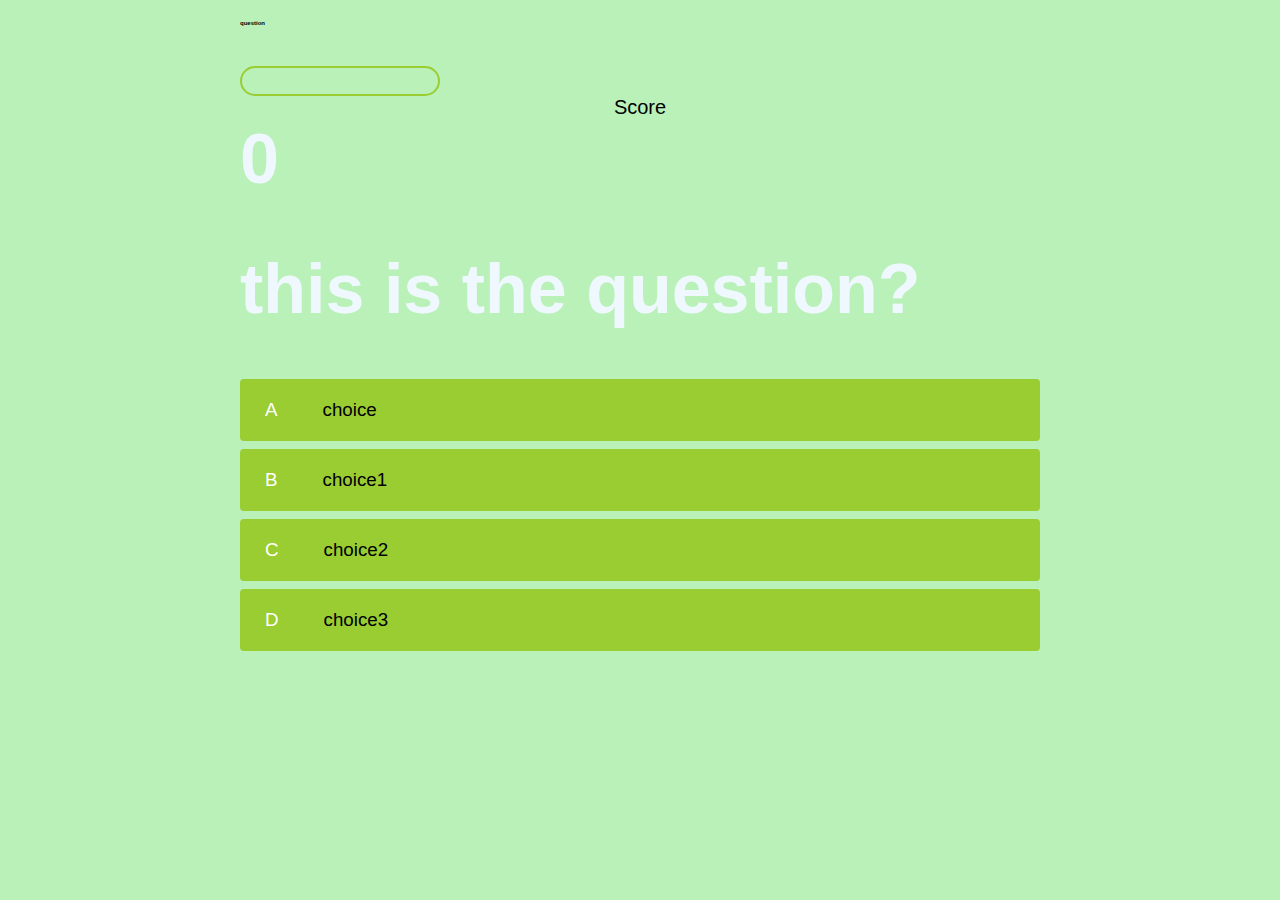
<file: game.html>
<!DOCTYPE html>
<html lang="en">
<head>
    <meta charset="UTF-8">
    <meta name="viewport" content="width=device-width, initial-scale=1.0">
    <title>quiz page</title>
    <link rel="stylesheet" type="text/css" href="./assets/css/style.css"/>
    <link rel="stylesheet" href="game.css"/>
</head>
<body>
    <div class="container">
        <div id="game" class="justify-center flex-column">
                <div id="Hud"> 
                <div class="Hud-item">
                    <h2 id="progressText" class="hudPrefix"> 
                        question
                    </h2>
                    <div id="progressBar">
                    <div id ="progressBarfull"></div>
                     </div>
                </div>
                <div class="hud-item">
                    <p class="hud-prefix">
                        Score
                    </p>
                    <h1 class="hud-main-tetx" id="score">
                        0
                    </h1>    
                </div>
            </div>
            <h1 id="questions">this is the question?</h1> 
            <div class="choice-container">
                <p class="choice-prefix">A</p>
                <p class="choice-text" data-number="1">choice</p>
            </div>
            <div class="choice-container">
                <p class="choice-prefix">B</p>
                <p class="choice-text" data-number="2">choice1</p>
            </div>
            <div class="choice-container">
                <p class="choice-prefix">C</p>
                <p class="choice-text" data-number="3">choice2</p>
            </div>
            <div class="choice-container">
                <p class="choice-prefix">D</p>
                <p class="choice-text" data-number="4">choice3</p>
            </div>
        </div>
    </div>
    <script src="game.js"></script>
</body>
</html>
</file>
<file: assets/css/style.css>
:root{
    background-color: rgb(185, 241, 185);

}
*{
    box-sizing: border-box;
    margin: 0;
    padding: 0;
    font-size: 62.5%;
    font-family: 'Gill Sans', 'Gill Sans MT', Calibri, 'Trebuchet MS', sans-serif;
}
h1{
    font-size: 7rem;
    color: aliceblue;
    margin-bottom: 5rem;

}
h2{
    font-size: 4;
    margin-bottom: 4rem;
}

.container{
    width: 100vw;
    height: 100vh;
    display: flex;
    justify-content: center;
    max-width: 80rem;
    margin:0 auto;
    padding: 2rem;
}
.flex-colomn{
    display: flex;
    flex-direction: column;
}

.flex-center{
    justify-content: center;
    align-items: center;

}
.justify-center{
    justify-content: center;
}

.text-center{
    text-align: center;
}

.hidden{
    display: none;
}

.btn{
    font-size: 4rem;
    padding: 2rem 0;
    width: 30rem;
    text-align: center;
    margin-bottom: 1rem;
    text-decoration: none;
    color:rgb(10, 10, 219);
    
}
.btn:hover{
    transition: transform 150ms;
    transform: scale(1.03);
}
#highscores-btn{
    color:rgb(231, 29, 164)
}
</file>
<file: game.css>
body {
    background-color: rgb(185, 241, 185);
}
.choice-container {
    display: flex;
    margin-bottom: 0.8rem;
    width: 100%;
    border-radius: 4px;
    background: yellowgreen;
    font-size: 3rem;
    min-width: 80rem;
}

.choice-container:hover {
    cursor:pointer;
    box-shadow:0 0.4rem 1.4rem o rgb(6, 103, 247, 0.5);
    transform: scale(1.02);
    transform: transform 100ms;

}

.choice-prefix {
    padding:2rem 2.5rem;
    color:white;
}

.choice-text {
    padding: 2rem;
    width:100%;

}
.correct{

}

.incorrect{

}

#hud {
    display: flex;
    justify-content: space-between;
}

.hud-prefix {
    text-align:center;
    font-size: 2rem;
}

.hud-main-text{
    text-align: center;
}

#progressBar {
    width: 20rem;
    height: 3rem;
    border: 0.2rem solid yellowgreen;
    margin-top: 2rem;
    border-radius: 50px;
    overflow: hidden;
}

#progressBarfull{
    height: 100%;
    background: rgb(11,223,36);
    width: 0%;
}

@media screen and (max-width:768px){
    .choice-container {
        min-width:40rem;
    }
}
</file>
